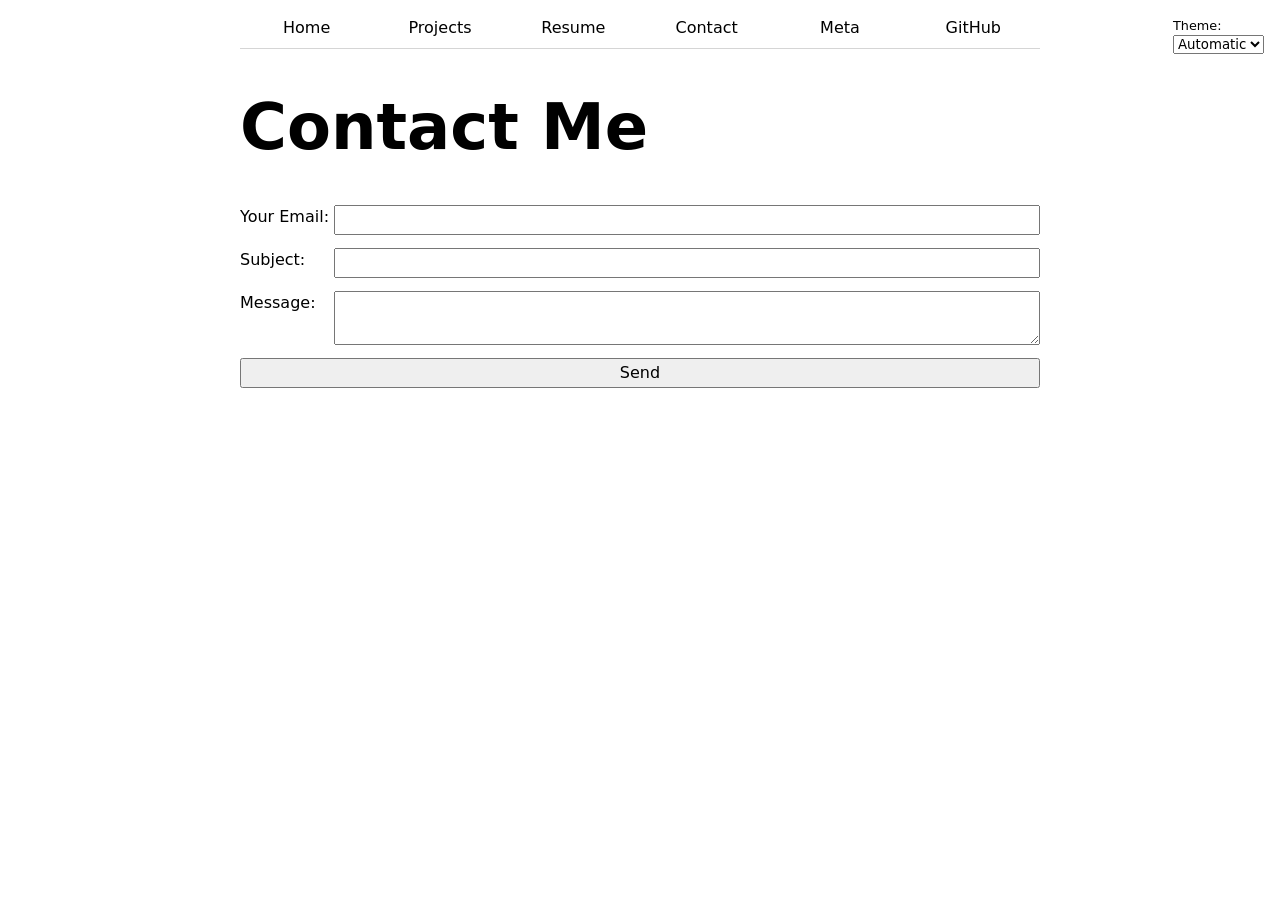
<file: contact/index.html>
<!DOCTYPE html>
<html>
	<head>
		<script type="module" src="../global.js"></script>
        <link rel="stylesheet" href="../style.css">
		<title>Contact</title>
        <meta name="viewport" content="width=device-width, initial-scale=1.0">
        
	</head>

	<body>

		<h1>Contact Me</h1>

		<form action="mailto:cnmcclung@ucsd.edu" method="POST" enctype="text/plain">
			
			<label>
				Your Email:
				<input type="email" name="email">
			</label>
			

			<label>
				Subject:
				<input name="subject">
			</label>
			

			<label>
				Message:
				<textarea name="body"></textarea>
			</label>
			

			<button>Send</button>

		</form>

	</body>
</html>
</file>
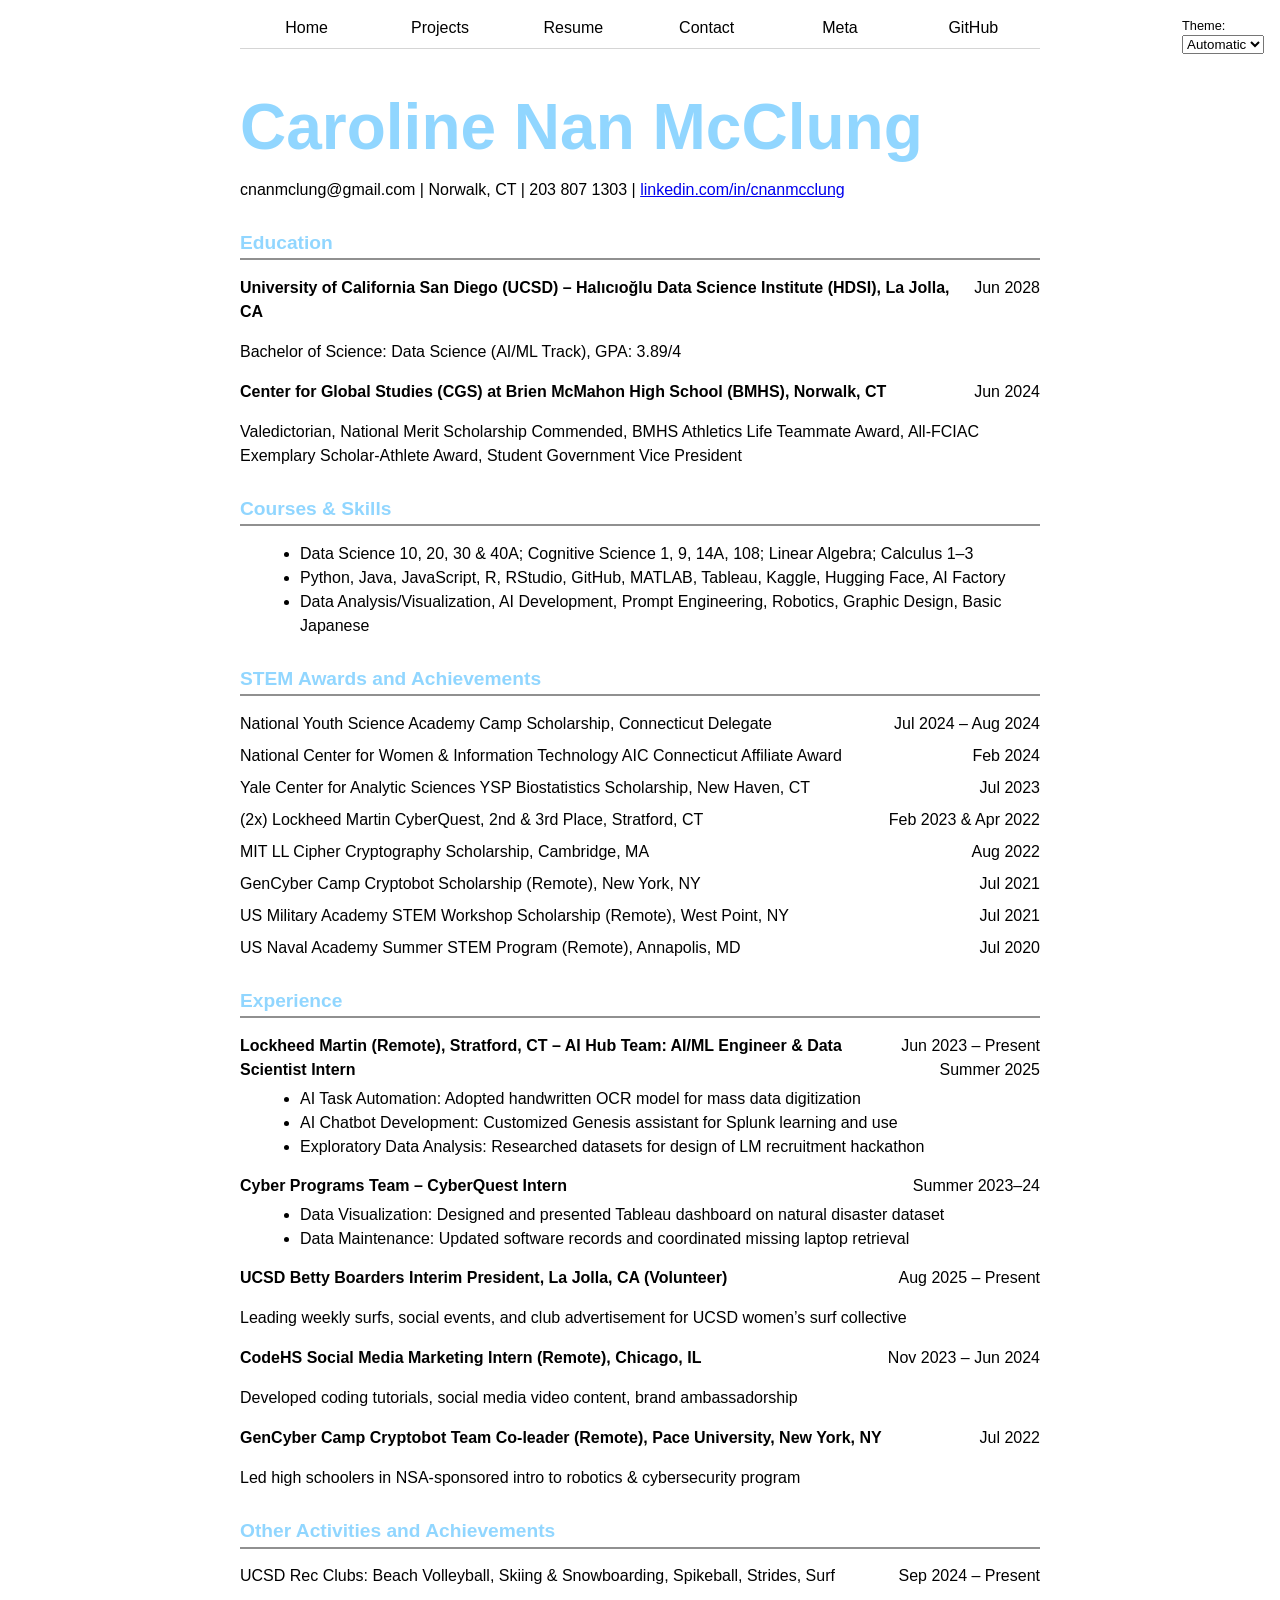
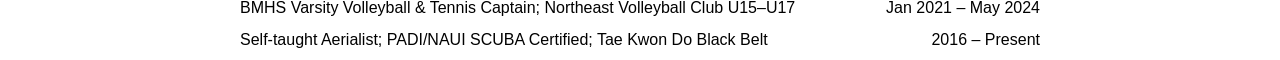
<file: resume/index.html>
<!DOCTYPE html>
<html lang="en">
<head>
  <script type="module" src="../global.js"></script>
  <link rel="stylesheet" href="../style.css">
  <meta charset="UTF-8">
  <title>Caroline Nan McClung Resume</title>
  <meta name="viewport" content="width=device-width, initial-scale=1.0">


</head>



<body class="resume">



<header>
  <h1>Caroline Nan McClung</h1>
  <p>
    cnanmclung@gmail.com | Norwalk, CT | 203 807 1303 |
    <a href="https://www.linkedin.com/in/cnanmcclung">linkedin.com/in/cnanmcclung</a>
  </p>
</header>

<section>
  <h2>Education</h2>

  <article>
    <header class="row">
      <div><strong>University of California San Diego (UCSD) – Halıcıoğlu Data Science Institute (HDSI), La Jolla, CA</strong></div>
      <div class="right"><time datetime="2028-06">Jun 2028</time></div>
    </header>
    <p>Bachelor of Science: Data Science (AI/ML Track), GPA: 3.89/4</p>
  </article>

  <article>
    <header class="row">
      <div><strong>Center for Global Studies (CGS) at Brien McMahon High School (BMHS), Norwalk, CT</strong></div>
      <div class="right"><time datetime="2024-06">Jun 2024</time></div>
    </header>
    <p>
      Valedictorian, National Merit Scholarship Commended, BMHS Athletics Life Teammate Award,
      All-FCIAC Exemplary Scholar-Athlete Award, Student Government Vice President
    </p>
  </article>
</section>

<section>
  <h2>Courses & Skills</h2>
  <ul>
    <li>Data Science 10, 20, 30 & 40A; Cognitive Science 1, 9, 14A, 108; Linear Algebra; Calculus 1–3</li>
    <li>Python, Java, JavaScript, R, RStudio, GitHub, MATLAB, Tableau, Kaggle, Hugging Face, AI Factory</li>
    <li>Data Analysis/Visualization, AI Development, Prompt Engineering, Robotics, Graphic Design, Basic Japanese</li>
  </ul>
</section>

<section>
  <h2>STEM Awards and Achievements</h2>

  <article class="row">
    <div>National Youth Science Academy Camp Scholarship, Connecticut Delegate</div>
    <div class="right"><time datetime="2024-07">Jul 2024</time> – <time datetime="2024-08">Aug 2024</time></div>
  </article>

  <article class="row">
    <div>National Center for Women & Information Technology AIC Connecticut Affiliate Award</div>
    <div class="right"><time datetime="2024-02">Feb 2024</time></div>
  </article>

  <article class="row">
    <div>Yale Center for Analytic Sciences YSP Biostatistics Scholarship, New Haven, CT</div>
    <div class="right"><time datetime="2023-07">Jul 2023</time></div>
  </article>

  <article class="row">
    <div>(2x) Lockheed Martin CyberQuest, 2nd & 3rd Place, Stratford, CT</div>
    <div class="right"><time datetime="2023-02">Feb 2023</time> & <time datetime="2022-04">Apr 2022</time></div>
  </article>

  <article class="row">
    <div>MIT LL Cipher Cryptography Scholarship, Cambridge, MA</div>
    <div class="right"><time datetime="2022-08">Aug 2022</time></div>
  </article>

  <article class="row">
    <div>GenCyber Camp Cryptobot Scholarship (Remote), New York, NY</div>
    <div class="right"><time datetime="2021-07">Jul 2021</time></div>
  </article>

  <article class="row">
    <div>US Military Academy STEM Workshop Scholarship (Remote), West Point, NY</div>
    <div class="right"><time datetime="2021-07">Jul 2021</time></div>
  </article>

  <article class="row">
    <div>US Naval Academy Summer STEM Program (Remote), Annapolis, MD</div>
    <div class="right"><time datetime="2020-07">Jul 2020</time></div>
  </article>

</section>

<section>
  <h2>Experience</h2>

  <article>
    <header class="row">
      <div><strong>Lockheed Martin (Remote), Stratford, CT – AI Hub Team: AI/ML Engineer & Data Scientist Intern</strong></div>
      <div class="right">
        <time datetime="2023-06">Jun 2023</time> – <time datetime="present">Present</time><br>
        <time datetime="2025-06">Summer 2025</time>
      </div>
    </header>
    <ul>
      <li>AI Task Automation: Adopted handwritten OCR model for mass data digitization</li>
      <li>AI Chatbot Development: Customized Genesis assistant for Splunk learning and use</li>
      <li>Exploratory Data Analysis: Researched datasets for design of LM recruitment hackathon</li>
    </ul>
  </article>

  <article>
    <header class="row">
      <div><strong>Cyber Programs Team – CyberQuest Intern</strong></div>
      <div class="right"><time datetime="2023">Summer 2023–24</time></div>
    </header>
    <ul>
      <li>Data Visualization: Designed and presented Tableau dashboard on natural disaster dataset</li>
      <li>Data Maintenance: Updated software records and coordinated missing laptop retrieval</li>
    </ul>
  </article>

  <article>
    <header class="row">
      <div><strong>UCSD Betty Boarders Interim President, La Jolla, CA (Volunteer)</strong></div>
      <div class="right"><time datetime="2025-08">Aug 2025</time> – <time datetime="present">Present</time></div>
    </header>
    <p>Leading weekly surfs, social events, and club advertisement for UCSD women’s surf collective</p>
  </article>

  <article>
    <header class="row">
      <div><strong>CodeHS Social Media Marketing Intern (Remote), Chicago, IL</strong></div>
      <div class="right"><time datetime="2023-11">Nov 2023</time> – <time datetime="2024-06">Jun 2024</time></div>
    </header>
    <p>Developed coding tutorials, social media video content, brand ambassadorship</p>
  </article>

  <article>
    <header class="row">
      <div><strong>GenCyber Camp Cryptobot Team Co-leader (Remote), Pace University, New York, NY</strong></div>
      <div class="right"><time datetime="2022-07">Jul 2022</time></div>
    </header>
    <p>Led high schoolers in NSA-sponsored intro to robotics & cybersecurity program</p>
  </article>

</section>

<section>
  <h2>Other Activities and Achievements</h2>

  <article class="row">
    <div>UCSD Rec Clubs: Beach Volleyball, Skiing & Snowboarding, Spikeball, Strides, Surf</div>
    <div class="right"><time datetime="2024-09">Sep 2024</time> – <time datetime="present">Present</time></div>
  </article>

  <article class="row">
    <div>BMHS Varsity Volleyball & Tennis Captain; Northeast Volleyball Club U15–U17</div>
    <div class="right"><time datetime="2021-01">Jan 2021</time> – <time datetime="2024-05">May 2024</time></div>
  </article>

  <article class="row">
    <div>Self-taught Aerialist; PADI/NAUI SCUBA Certified; Tae Kwon Do Black Belt</div>
    <div class="right"><time datetime="2016">2016</time> – <time datetime="present">Present</time></div>
  </article>

</section>

</body>
</html>
</file>
<file: style.css>
:root {
    --color-accent: oklch(77.74% 0.12973 237.509 / 0.667);
}
:root {
  --text-color: black;
}

:root:has(#theme-select option[value="dark"]:checked),
:root[style*="color-scheme: dark"] {
  --text-color: white;
}




html {
    accent-color: var(--color-accent);
}
nav a:hover {
    border-bottom: 0.4em solid var(--color-accent);
    background-color: color-mix(in oklch, var(--color-accent), canvas 85%);
    padding-top: 0.5em;
    padding-bottom: 0.1em;
}

body {
  /* Set line height to 1.5 times the font size
	   and use the OS’s UI font as the website font
	 */
  font: 100%/1.5 system-ui;

  max-width: 800px;       /* limits how wide the content can get */
  margin-inline: auto;    /* centers the content horizontally */

}

input,
textarea,
button {
    font: inherit;
}

form {
    display: grid;
    grid-template-columns: auto 1fr;
    row-gap: 0.8em;
    column-gap: 0.3em;
}

label {
    display: grid;
    grid-template-columns: subgrid;
    grid-column: 1 / -1;
}

button {
    grid-column: 1 / -1;
}

h1, h2, h3, h4, h5, h6 {
    line-height: 1.1;
    text-wrap: balance;
}

h1 {
    font-size: 400%;
}

h2 {
    font-size: 120%;
}


.projects {
    display: grid;
    grid-template-columns: repeat(auto-fill, minmax(15em, 1fr));
    gap: 1em; /* optional but recommended */
}
.projects article {
    display: grid;
    grid-template-rows: subgrid;
    grid-row: span 3;
    gap: 1em;
}
.projects h2 {
    margin: 0;
}


nav ul,
nav li {
    display: contents;
}

nav {
    display: flex;
    margin-bottom: 1rem;
    border-bottom: 1px solid oklch(72.838% 0.00008 271.152 / 0.473);
}

nav a {
    flex: 1;
    text-align: center;
    text-decoration: none;  /* removes underline */
    color: inherit;         /* uses normal text color */
    padding: 0.5em;         /* space inside each link */
}

nav a.current {
    border-bottom: 0.4em solid oklch(79.837% 0.00009 271.152 / 0.473);
    padding-bottom: 0.1em;  /* reduces extra height from thick border */
}



.resume {
    font: inherit;
    font-family: Arial, sans-serif;
    color: var(--text-color); 
    line-height: 1.5;
}

.resume h1 {
    color: var(--color-accent);
    margin-bottom: 5px;
}

.resume h2 {
    color: var(--color-accent);
    border-bottom: 2px solid #747474cb;
    padding-bottom: 5px;
    margin-top: 30px;
}


.resume .row {
    display: grid;
    grid-template-columns: 1fr auto;
    gap: 0.5rem;
    margin-top: 8px;
}

.resume .right {
    text-align: right;
    white-space: nowrap;
}

.resume ul {
    margin: 5px 0 15px 20px;
}

html {
  color-scheme: light dark;
}

.color-scheme {
  position: absolute;
  top: 1rem;
  right: 1rem;
  font-size: 80%;
}


input,
textarea,
button,
select {
  font-family: inherit;
}


.stats-grid {
  display: grid;
  grid-template-columns: repeat(4, 1fr);
  text-align: center;
}

.stats-grid dt {
  grid-row: 1;
}

.stats-grid dd {
  grid-row: 2;
  margin: 0;
}


.projects article img {
  width: 100%;
  height: 200px;        /* controls uniform height */
  object-fit: cover;    /* crops instead of stretching */
  display: block;
  border-radius: 8px;    /* optional but nice */
}

/* 
#projects-pie-plot {
  max-width: 20em;
  margin-block: 2em;

  overflow: visible;
} */

#projects-pie-plot {
  width: 100%;
  height: auto;
  max-width: 300px; /* optional limit */
}

.legend {
  display: grid;
  grid-template-columns: repeat(auto-fit, minmax(8em, 1fr));
  gap: 1em;
  flex: 1;
  padding: 1em;
  margin-top: 1em;
  border: 1px solid #ccc;
  list-style: none;
  flex-wrap: wrap;
}

.legend-item {
  display: flex;
  align-items: center;
  gap: 0.5em; /* smaller than grid gap */
}



.swatch {
  display: inline-block;
  width: 1em;
  aspect-ratio: 1 / 1;
  background-color: var(--color);
  border-radius: 0.2em;
}

.svg {
  display: block;
}

.container {
  display: flex;
  align-items: center;   /* vertically centers chart + legend */
  gap: 2rem;             /* space between pie and legend */
}



#projects-pie-plot:has(path:hover) path:not(:hover) {
  opacity: 0.5;
}

#projects-pie-plot path {
  cursor: pointer;
  transition: opacity 0.2s ease;
}

path.selected {
  fill: rgb(255, 166, 0) !important;
}


.legend-item.selected {
  font-weight: bold;
}

.selected {
  --color: oklch(77.194% 0.17376 64.545) !important;

  &:is(path) {
    fill: var(--color);
  }
}

/* Tooltip */
.info {
  display: grid;
  grid-template-columns: auto 1fr;
  gap: 0.25em 1em;
  margin: 0;
}

.info dt {
  color: gray;
  font-size: 0.85em;
}

.info dd {
  margin: 0;
  font-weight: bold;
}

.tooltip {
  position: fixed;
  top: 1em;
  left: 1em;
  background: rgba(255, 255, 255, 0.92);
  box-shadow: 0 4px 12px rgba(0,0,0,0.15);
  border-radius: 8px;
  padding: 0.75em 1em;
  backdrop-filter: blur(4px);
  z-index: 100;
}

.info {
  transition-duration: 500ms;
  transition-property: opacity, visibility;
}

.info[hidden]:not(:hover, :focus-within) {
  opacity: 0;
  visibility: hidden;
}

/* Dots */
circle {
  transition: 200ms;
  transform-origin: center;
  transform-box: fill-box;
  cursor: pointer;
}

circle:hover {
  transform: scale(1.5);
}

circle.selected {
  fill: #ff6b6b;
}

/* Gridlines */
.gridlines line {
  stroke: #ddd;
  stroke-opacity: 0.6;
}

.gridlines path {
  display: none;
}

/* Brush selection */
@keyframes marching-ants {
  to { stroke-dashoffset: -8; }
}

.selection {
  fill-opacity: 0.1;
  stroke: black;
  stroke-opacity: 0.7;
  stroke-dasharray: 5 3;
  animation: marching-ants 2s linear infinite;
}

.stats {
  display: grid;
  grid-template-columns: repeat(auto-fit, minmax(8em, 1fr));
  padding: 1em;
  border: 1px solid #e0e0e0;
  border-radius: 8px;
  margin-bottom: 4em;
  row-gap: 0;
  column-gap: 1em;
}

.stats dt {
  font-size: 0.5em;
  font-weight: 600;
  text-transform: uppercase;
  letter-spacing: 0.05em;
  color: gray;
  margin: 0;
  padding-top: 1em;
  align-self: end;
}

.stats dd {
  font-size: 1em;
  font-weight: 300;
  margin: 0;
  line-height: 1.2;
  padding-bottom: 1em;
  align-self: start;
}
</file>
